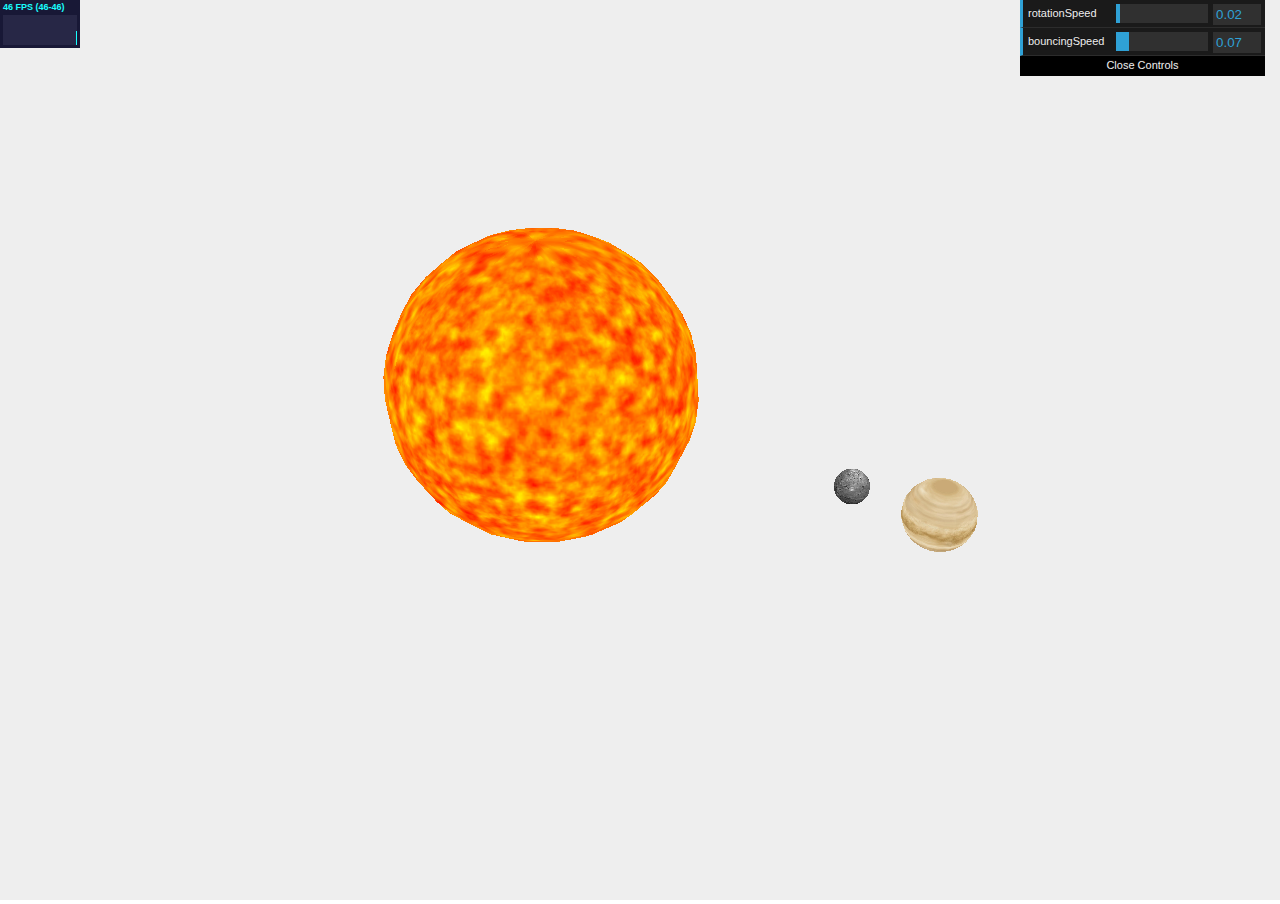
<file: Entrega_Final_Planetas/index.html>
<!DOCTYPE html>

<html>

<head>
    <title>Simulacion Sistema Solar</title>
    <script type="text/javascript" src="./libs/three.js"></script>
    <script type="text/javascript" src="./libs/jquery-1.9.0.js"></script>
    <script type="text/javascript" src="./libs/stats.js"></script>
   <script type="text/javascript" src="./libs/dat.gui.js"></script>
    <!--<script type="text/javascript" src="./libs/sketch.js"></script>-->
    <style>
        body {
            /* set margin to 0 and overflow to hidden, to go fullscreen */
            margin: 0;
            overflow: hidden;
        }
    </style>
</head>
<body>


<div id="Stats-output">
</div>
<!-- Div which will hold the Output -->
<div id="WebGL-output">
</div>

<!-- Javascript code that runs our Three.js examples -->
<script type="text/javascript">

    // once everything is loaded, we run our Three.js stuff.
    $(function () {

        var stats = initStats();

        // create a scene, that will hold all our elements such as objects, cameras and lights.
        var scene = new THREE.Scene();

        // create a camera, which defines where we're looking at.
        var camera = new THREE.PerspectiveCamera(45, window.innerWidth / window.innerHeight, 0.1, 1000);


        // create a render and set the size
        var renderer = new THREE.WebGLRenderer();

        renderer.setClearColor(new THREE.Color(0xEEEEEE, 1.0));
        renderer.setSize(window.innerWidth, window.innerHeight);


        // create the ground plane
        var floortexture = new THREE.ImageUtils.loadTexture('fondo.jpg');
        var planeGeometry = new THREE.PlaneGeometry(0, 30, 1, 1);
        var planeMaterial = new THREE.MeshBasicMaterial({map: floortexture, side: THREE.Doubleside });
        var plane = new THREE.Mesh(planeGeometry,planeMaterial);


        // add the plane to the scene
        scene.add(plane);



      //crear el Sol

         var solTexture = new THREE.ImageUtils.loadTexture('sol.gif');
         var solGeometry = new THREE.SphereGeometry(10, 20, 20);
         var solMaterial = new THREE.MeshBasicMaterial({map: solTexture, side: THREE.Doubleside });
         var sphere = new THREE.Mesh(solGeometry, solMaterial);

        // position the sphere
        sphere.position.x = -6;
        sphere.position.y = 4;
        sphere.position.z = 2;
        // add the sphere to the scene
        scene.add(sphere);


        //crear el planeta Mercurio

         var mercurioTexture = new THREE.ImageUtils.loadTexture('mercurio.jpg');
         var mercurioGeometry = new THREE.SphereGeometry(1, 20, 20);
         var mercurioMaterial = new THREE.MeshBasicMaterial({map: mercurioTexture, side: THREE.Doubleside });
         var sphere2 = new THREE.Mesh(mercurioGeometry, mercurioMaterial);

        // position the sphere
        sphere2.position.x = 15;
        sphere2.position.y = 4;
        sphere2.position.z = 2;
        // add the sphere to the scene
        scene.add(sphere2);

        //crear el planeta Venus

         var venusTexture = new THREE.ImageUtils.loadTexture('venus.jpg');
         var venusGeometry = new THREE.SphereGeometry(2, 20, 20);
         var venusMaterial = new THREE.MeshBasicMaterial({map: venusTexture, side: THREE.Doubleside });
         var sphere3 = new THREE.Mesh(venusGeometry, venusMaterial);

        // position the sphere
        sphere3.position.x = 20;
        sphere3.position.y = 4;
        sphere3.position.z = 2;
        // add the sphere to the scene
        scene.add(sphere3);


        //crear el planeta Tierra

         var tierraTexture = new THREE.ImageUtils.loadTexture('venus.jpg');
         var tierraGeometry = new THREE.SphereGeometry(1.5, 20, 20);
         var tierraMaterial = new THREE.MeshBasicMaterial({map: tierraTexture, side: THREE.Doubleside });
         var sphere4 = new THREE.Mesh(tierraGeometry, tierraMaterial);

        // position and point the camera to the center of the scene
        camera.position.x = 30;
        camera.position.y = 40;
        camera.position.z = 50;
        camera.lookAt(scene.position);

        // add subtle ambient lighting
        var ambientLight = new THREE.AmbientLight(0x0c0c0c);
        scene.add(ambientLight);

        // add spotlight for the shadows
        var spotLight = new THREE.SpotLight(0xffffff);
        spotLight.position.set(90, 60, 10);

        scene.add(spotLight);

        // add the output of the renderer to the html element
        $("#WebGL-output").append(renderer.domElement);

        // call the render function
        var step = 0;
        var scalingStep = 0;

        var controls = new function () {
            this.rotationSpeed = 0.02;
            this.bouncingSpeed = 0.07;
            //this.scalingSpeed = 0.03;
        }

        var gui = new dat.GUI();
        gui.add(controls, 'rotationSpeed', 0, 0.5);
        gui.add(controls, 'bouncingSpeed', 0, 0.5);
        //gui.add(controls, 'scalingSpeed', 0, 0.5);

        render();

        function render() {


            stats.update();
            // rotate the cube around its axes
            sphere.rotation.y += controls.rotationSpeed;
            sphere2.rotation.y += controls.rotationSpeed;
            sphere3.rotation.y += controls.rotationSpeed;


            // render using requestAnimationFrame
            renderer.render(scene, camera);
            requestAnimationFrame(render);

        }

        function initStats() {

            var stats = new Stats();

            stats.setMode(0); // 0: fps, 1: ms

            // Align top-left
            stats.domElement.style.position = 'absolute';
            stats.domElement.style.left = '0px';
            stats.domElement.style.top = '0px';

            $("#Stats-output").append(stats.domElement);

            return stats;
        }
    });


</script>
</body>
</html>
</file>
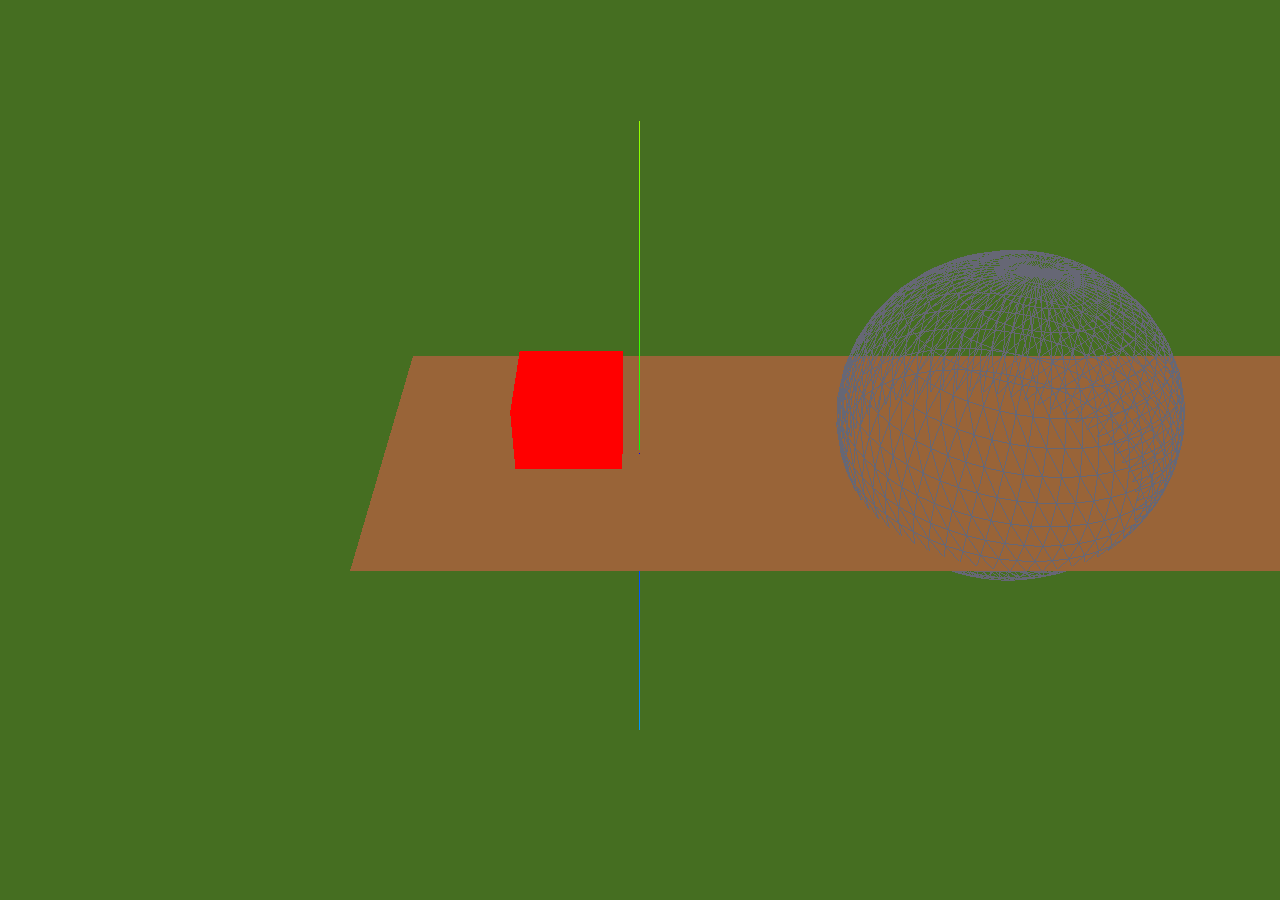
<file: Entrega_Final_Planetas/libs/02-first-scene.html>
<!DOCTYPE html>

<html>

<head>
    <title>Example 01.02 - First Scene</title>
    <script type="text/javascript" src="../libs/three.js"></script>
    <style>
        body{
            /* set margin to 0 and overflow to hidden, to go fullscreen */
            margin: 0;
            overflow: hidden;
        }
    </style>
</head>
<body>

<!-- Div which will hold the Output -->
<div id="WebGL-output">
</div>

<!-- Javascript code that runs our Three.js examples -->
<script type="text/javascript">

    // once everything is loaded, we run our Three.js stuff.
    function init() {

        // create a scene, that will hold all our elements such as objects, cameras and lights.
        var scene = new THREE.Scene();

        // create a camera, which defines where we're looking at.
        var camera = new THREE.PerspectiveCamera(45, window.innerWidth / window.innerHeight, 0.1, 1000);

        // create a render and set the size
        var renderer = new THREE.WebGLRenderer();
        renderer.setClearColorHex()
        renderer.setClearColor(new THREE.Color(0x456E21));
        renderer.setSize(window.innerWidth, window.innerHeight);

        // show axes in the screen
        var axes = new THREE.AxisHelper( 20 );
        scene.add(axes);

        // create the ground plane
        var planeGeometry = new THREE.PlaneGeometry(60,20);
        var planeMaterial = new THREE.MeshBasicMaterial({color: 0x996438});
        var plane = new THREE.Mesh(planeGeometry,planeMaterial);

        // rotate and position the plane
        plane.rotation.x=-0.5*Math.PI;
        plane.position.x=15
        plane.position.y=0
        plane.position.z=0

        // add the plane to the scene
        scene.add(plane);

        // create a cube
        var cubeGeometry = new THREE.BoxGeometry(6,4,6);
        var cubeMaterial = new THREE.MeshBasicMaterial({color: 0xff0000, wireframe: false});
        var cube = new THREE.Mesh(cubeGeometry, cubeMaterial);

        // position the cube
        cube.position.x=-4;
        cube.position.y=3;
        cube.position.z=0;

        // add the cube to the scene
        scene.add(cube);

        // create a sphere
        var sphereGeometry = new THREE.SphereGeometry(9,60,20);
        var sphereMaterial = new THREE.MeshBasicMaterial({color: 0x666775, wireframe: true});
        var sphere = new THREE.Mesh(sphereGeometry,sphereMaterial);

        // position the sphere
        sphere.position.x=20;
        sphere.position.y=4;
        sphere.position.z=2;

        // add the sphere to the scene
        scene.add(sphere);

        // position and point the camera to the center of the scene
        camera.position.x = 0;
        camera.position.y = 40;
        camera.position.z = 50;
        camera.lookAt(scene.position);

        // add the output of the renderer to the html element
        document.getElementById("WebGL-output").appendChild(renderer.domElement);

        // render the scene
        renderer.render(scene, camera);
    };

    window.onload = init;

</script>
</body>
</html>
</file>
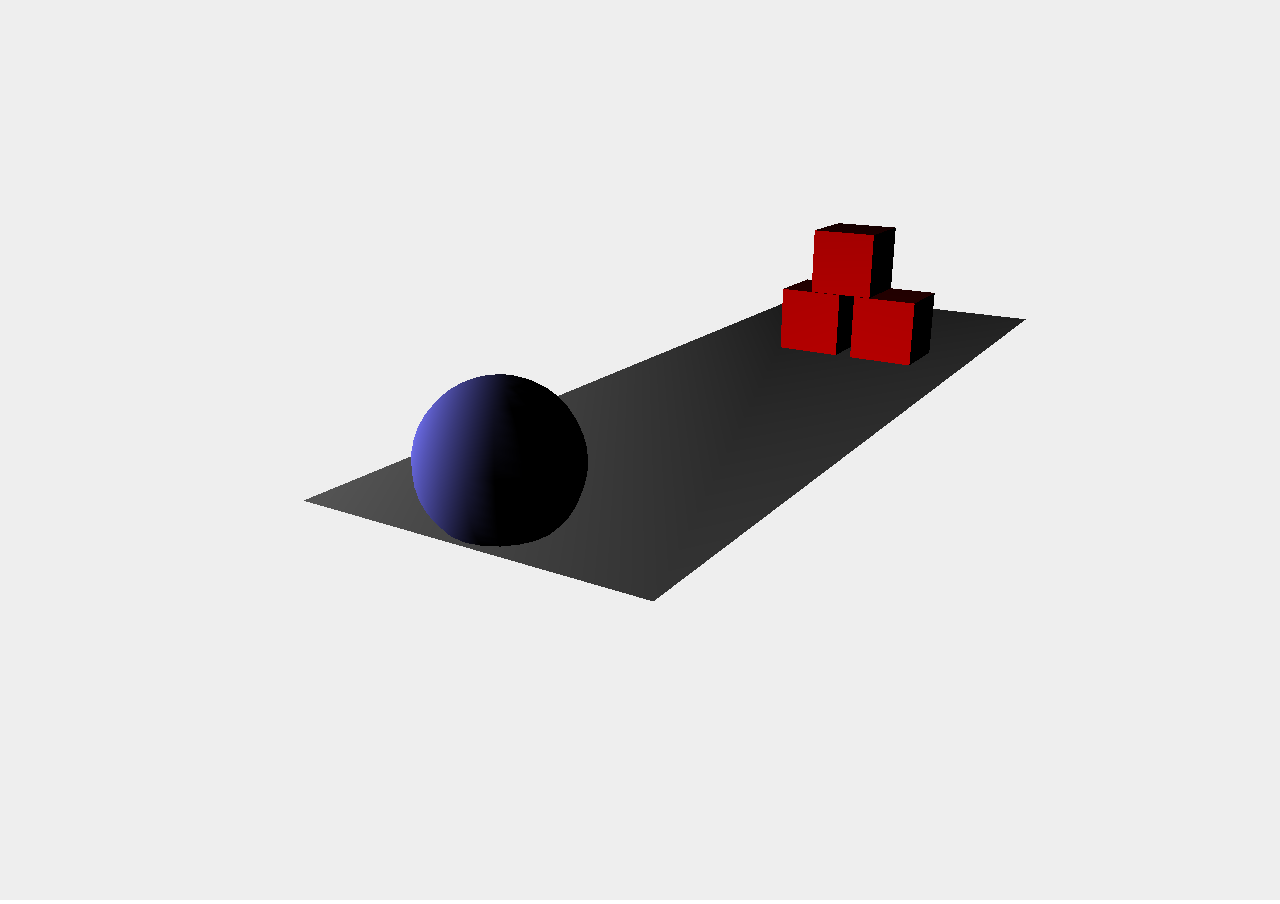
<file: Entrega_Final_Planetas/libs/03-materials-light.html>
<!DOCTYPE html>

<html>

<head>
    <title>Example 01.03 - Materials and light</title>
    <script type="text/javascript" src="../libs/three.js"></script>
    <script type="text/javascript" src="../libs/stats.js"></script>
    <script type="text/javascript" src="../libs/dat.gui.js"></script>
    <style>
        body{
            /* set margin to 0 and overflow to hidden, to go fullscreen */
            margin: 0;
            overflow: hidden;
        }
    </style>
</head>
<body>

<!-- Div which will hold the Output -->
<div id="WebGL-output">
</div>

<!-- Javascript code that runs our Three.js examples -->
<script type="text/javascript">

    // once everything is loaded, we run our Three.js stuff.
    function init() {

        // create a scene, that will hold all our elements such as objects, cameras and lights.
        var scene = new THREE.Scene();

        // create a camera, which defines where we're looking at.
        var camera = new THREE.PerspectiveCamera(45, window.innerWidth / window.innerHeight, 0.1, 1000);

        // create a render and set the size
        var renderer = new THREE.WebGLRenderer();

        renderer.setClearColor(new THREE.Color(0xEEEEEE, 1.0));
        renderer.setSize(window.innerWidth, window.innerHeight);
        renderer.shadowMapEnabled = true;

        // create the ground plane
        var planeGeometry = new THREE.PlaneGeometry(60,20);
        var planeMaterial =    new THREE.MeshLambertMaterial({color: 0xffffff});
        var plane = new THREE.Mesh(planeGeometry,planeMaterial);
        plane.receiveShadow  = false;

        // rotate and position the plane
        plane.rotation.x=-0.5*Math.PI;
        plane.position.x=15
        plane.position.y=0
        plane.position.z=0

        // add the plane to the scene
        scene.add(plane);

        // create a cube
        var cubeGeometry = new THREE.BoxGeometry(4,4,4);
        var cubeMaterial = new THREE.MeshLambertMaterial({color: 0xff0000});
        var cube = new THREE.Mesh(cubeGeometry, cubeMaterial);
        cube.castShadow = false;

        // position the cube
        cube.position.x=20;
        cube.position.y=4;
        cube.position.z=2;

        // add the cube to the scene
        scene.add(cube);

        var cubeGeometry = new THREE.BoxGeometry(4,4,4);
        var cubeMaterial = new THREE.MeshLambertMaterial({color: 0xff0000});
        var cube = new THREE.Mesh(cubeGeometry, cubeMaterial);
        cube.castShadow = false;

        // position the cube
        cube.position.x=20;
        cube.position.y=4;
        cube.position.z=7;

        scene.add(cube);


        var cubeGeometry = new THREE.BoxGeometry(4,4,4);
        var cubeMaterial = new THREE.MeshLambertMaterial({color: 0xff0000});
        var cube = new THREE.Mesh(cubeGeometry, cubeMaterial);
        cube.castShadow = false;

        // position the cube
        cube.position.x=20.1;
        cube.position.y=8;
        cube.position.z=4;

        scene.add(cube);

        var sphereGeometry = new THREE.SphereGeometry(4,20,20);
        var sphereMaterial = new THREE.MeshLambertMaterial({color: 0x7777ff});
        var sphere = new THREE.Mesh(sphereGeometry,sphereMaterial);

        // position the sphere
        sphere.position.x=-12;
        sphere.position.y=3;
        sphere.position.z=0;
        sphere.castShadow=true;

        // add the sphere to the scene
        scene.add(sphere);

        // position and point the camera to the center of the scene
        camera.position.x = -48;
        camera.position.y = 20;
        camera.position.z = 30;
        camera.lookAt(scene.position);

        // add spotlight for the shadows
        var spotLight = new THREE.SpotLight( 0xffffff );
        spotLight.position.set( -50, 20, -50 );
        spotLight.castShadow = true;
        scene.add( spotLight );

        // add the output of the renderer to the html element
        document.getElementById("WebGL-output").appendChild(renderer.domElement);

        // call the render function
        renderer.render(scene, camera);
    };

    window.onload = init;



</script>
</body>
</html>
</file>
